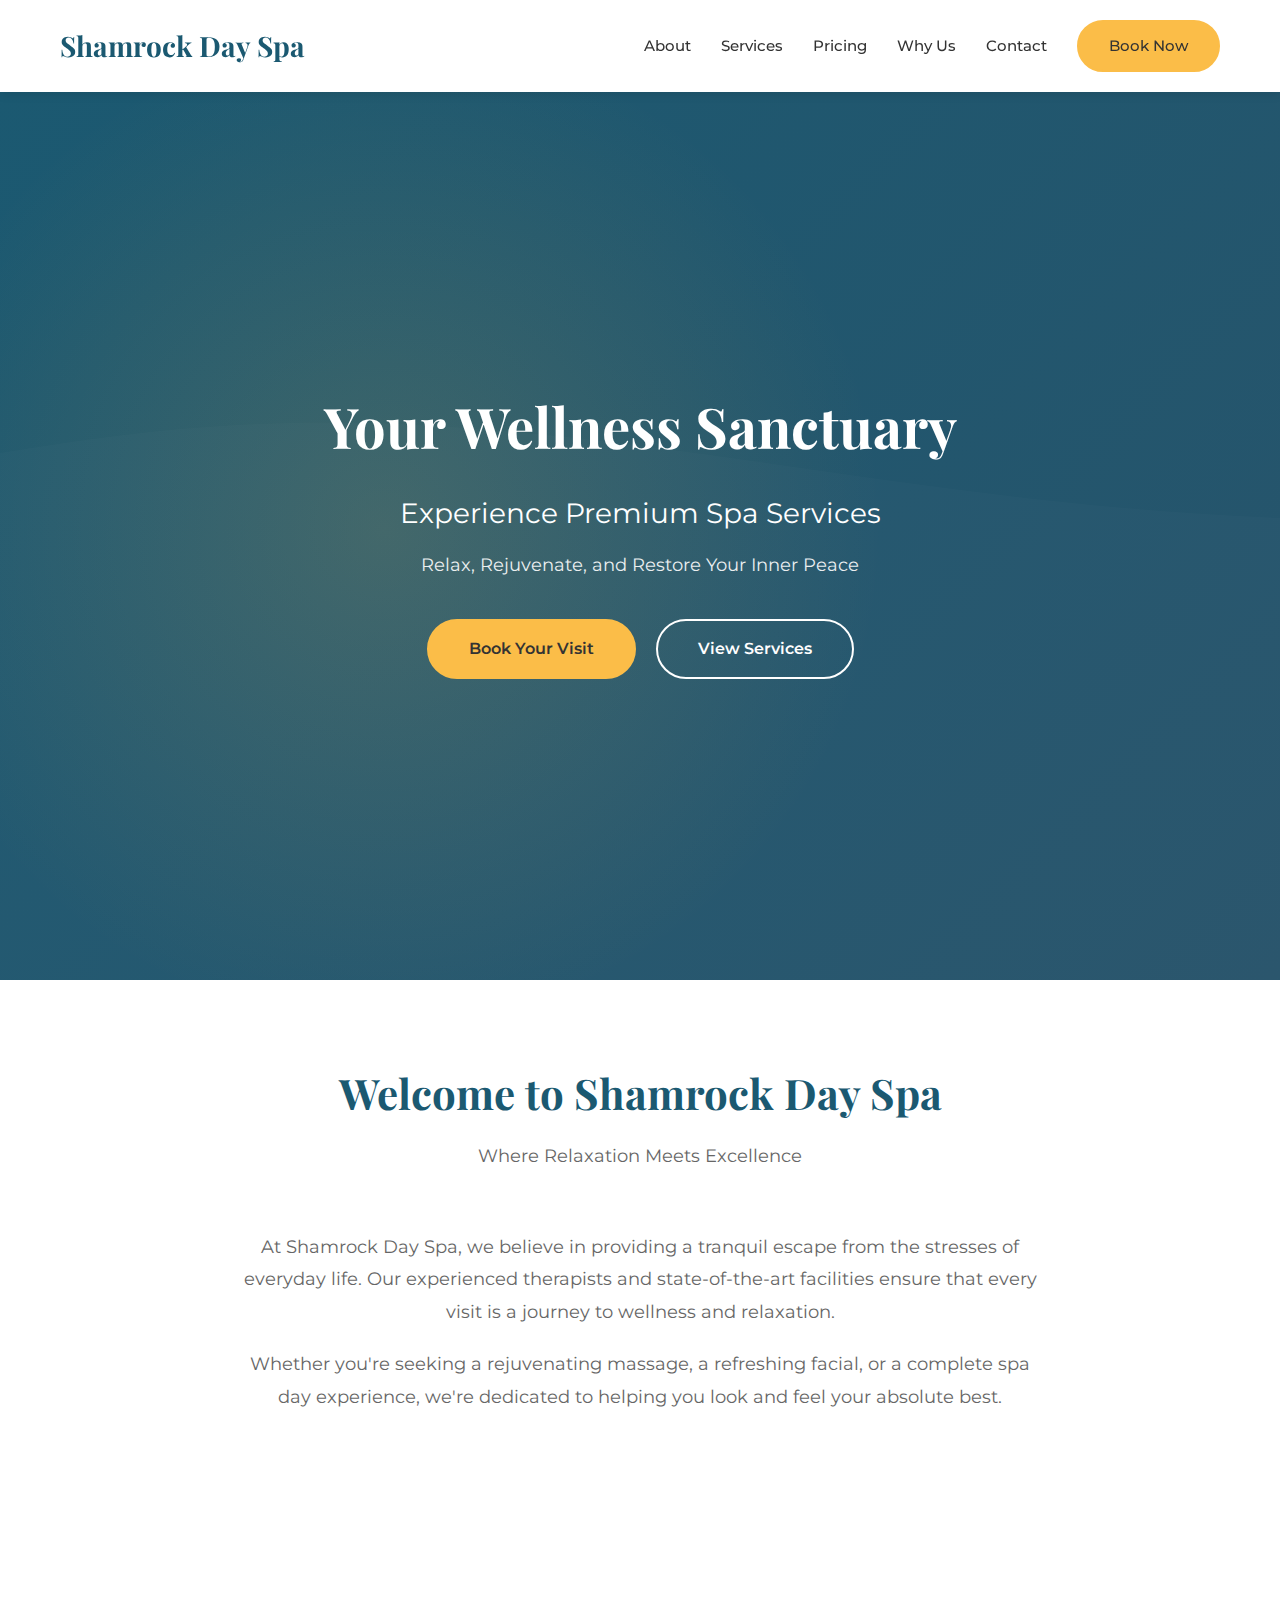
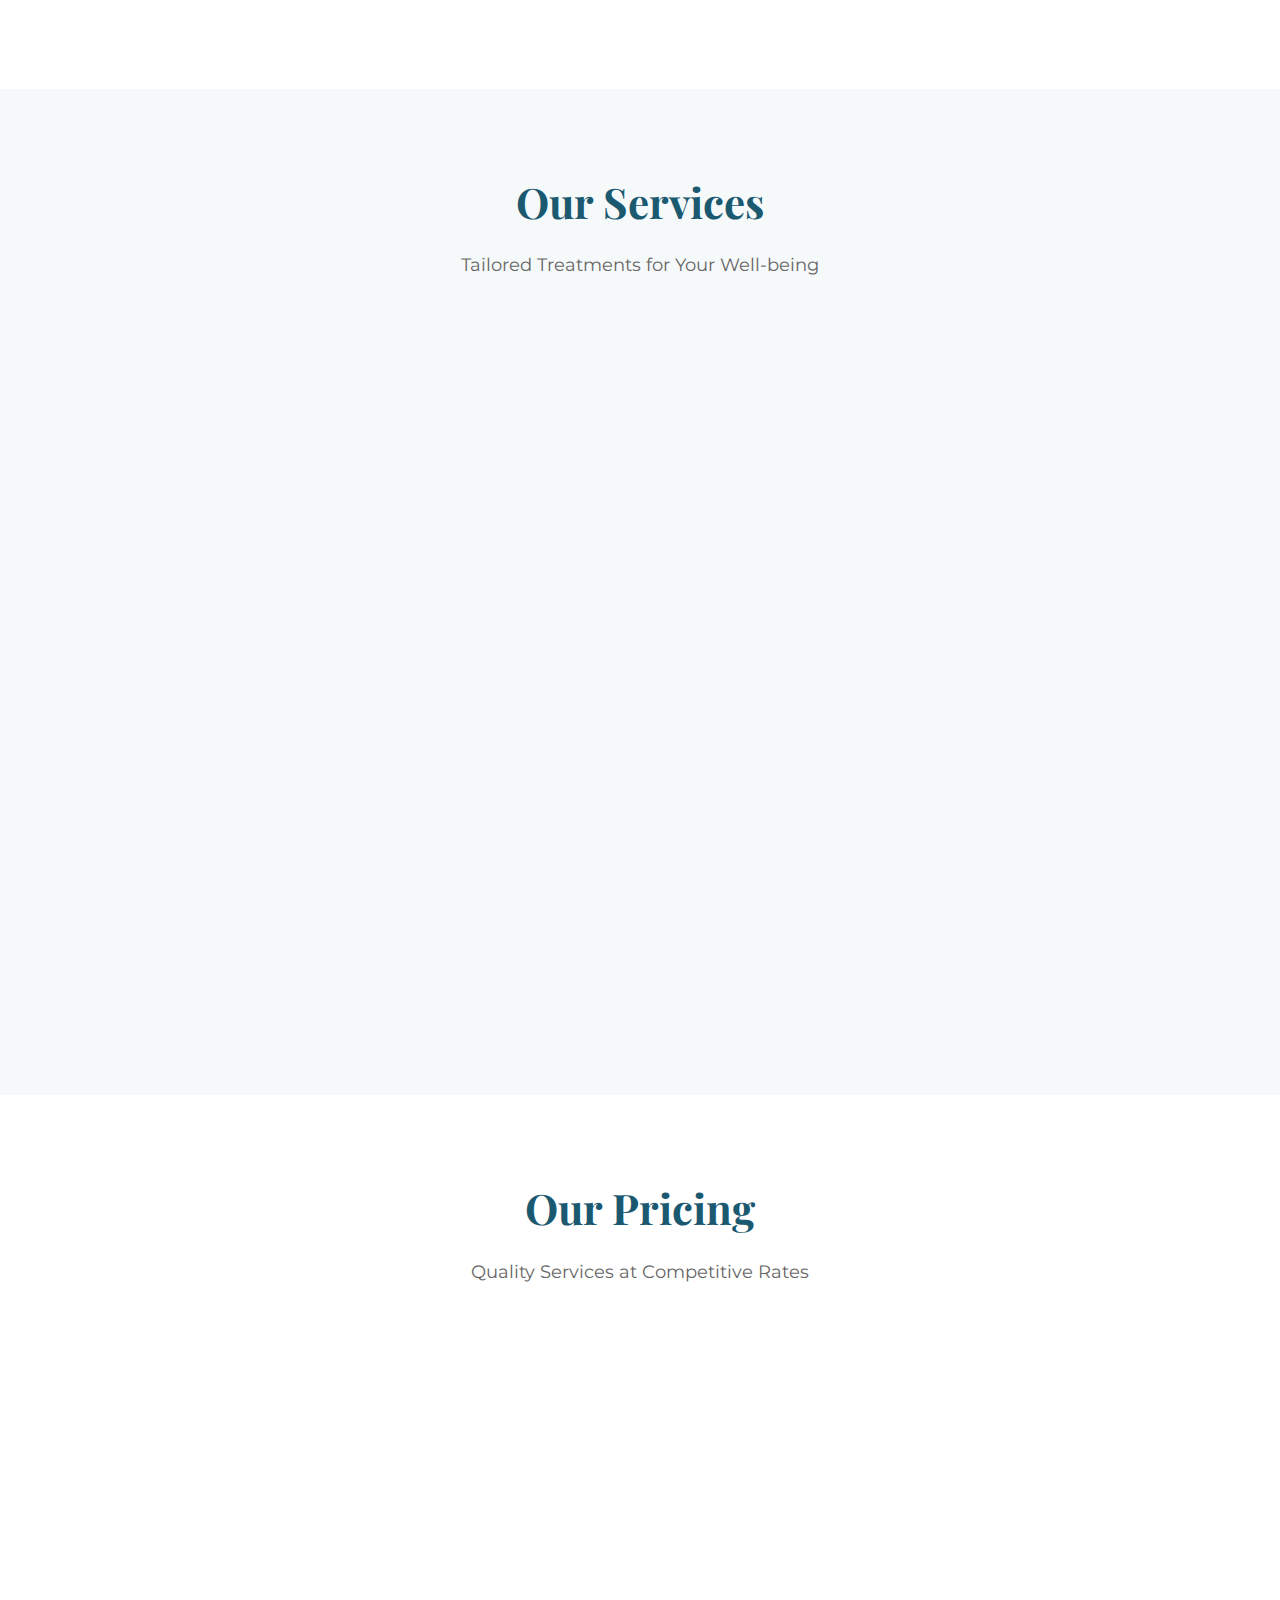
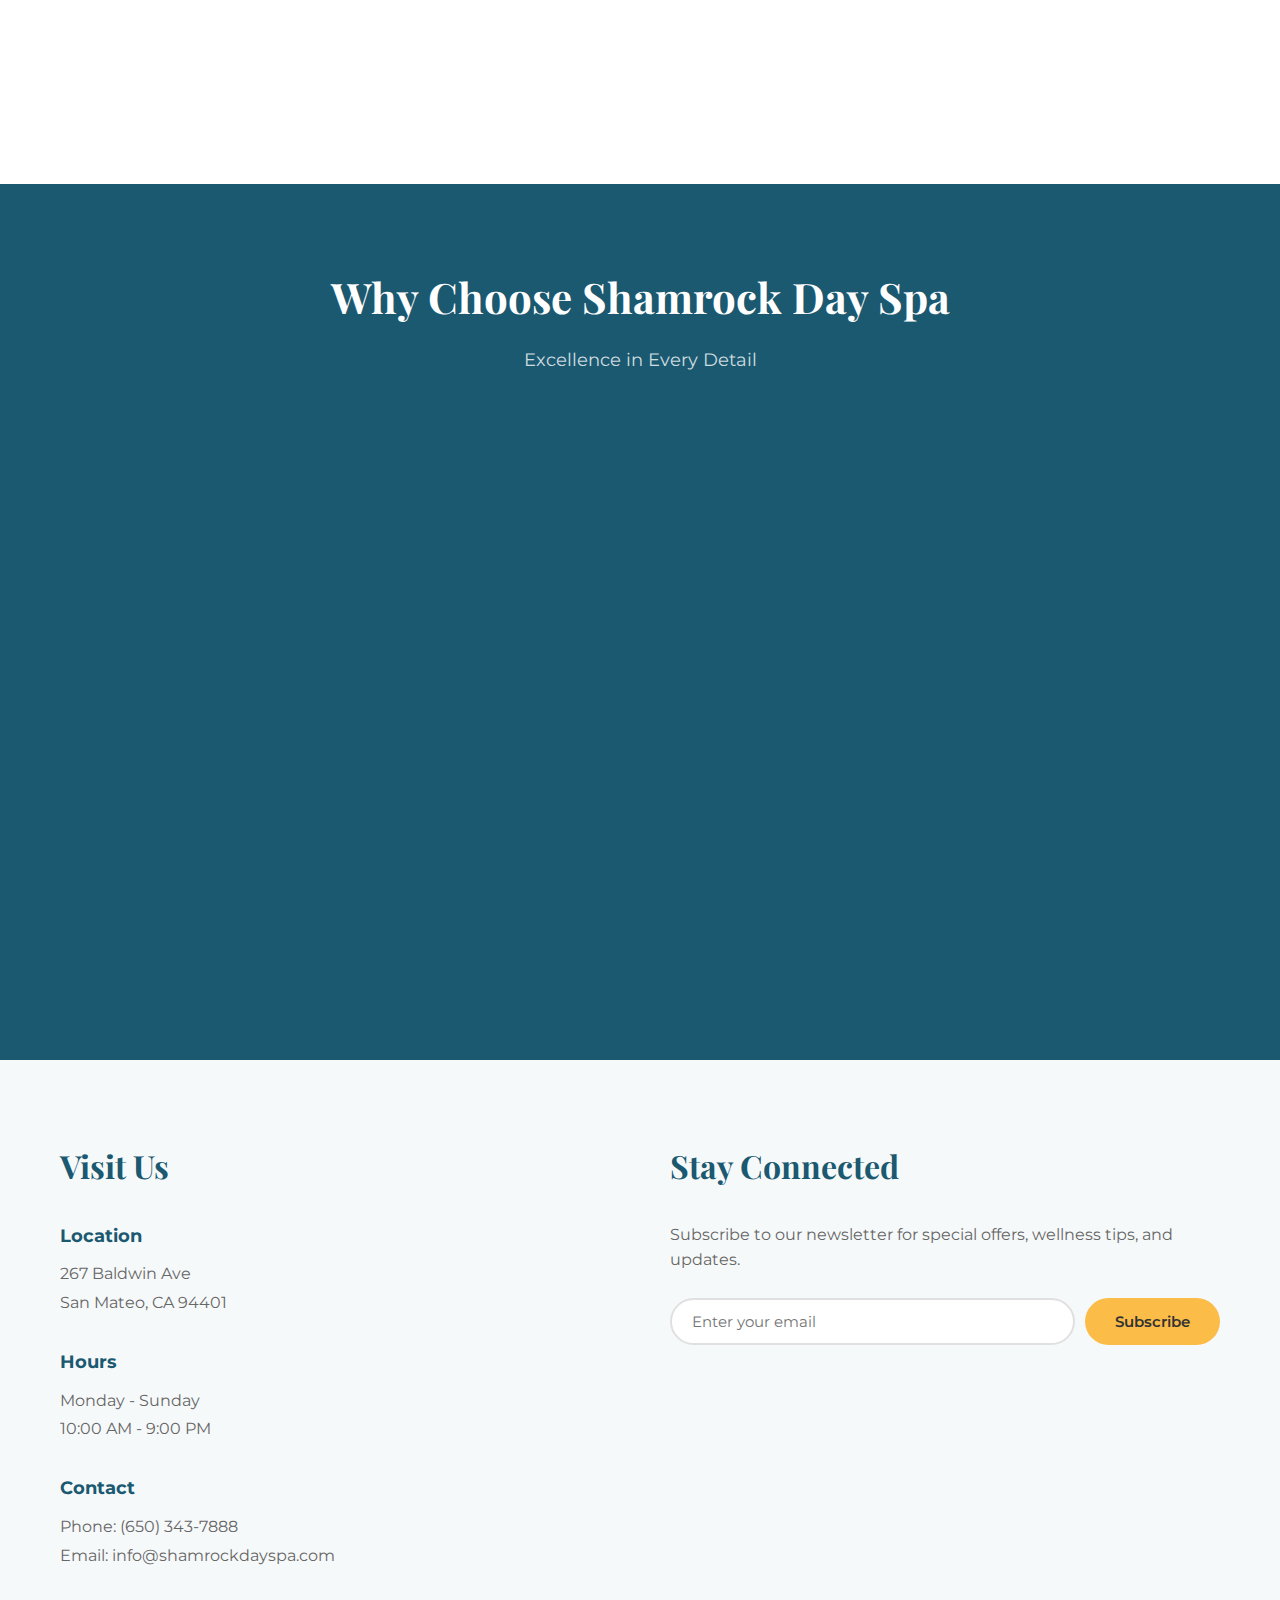
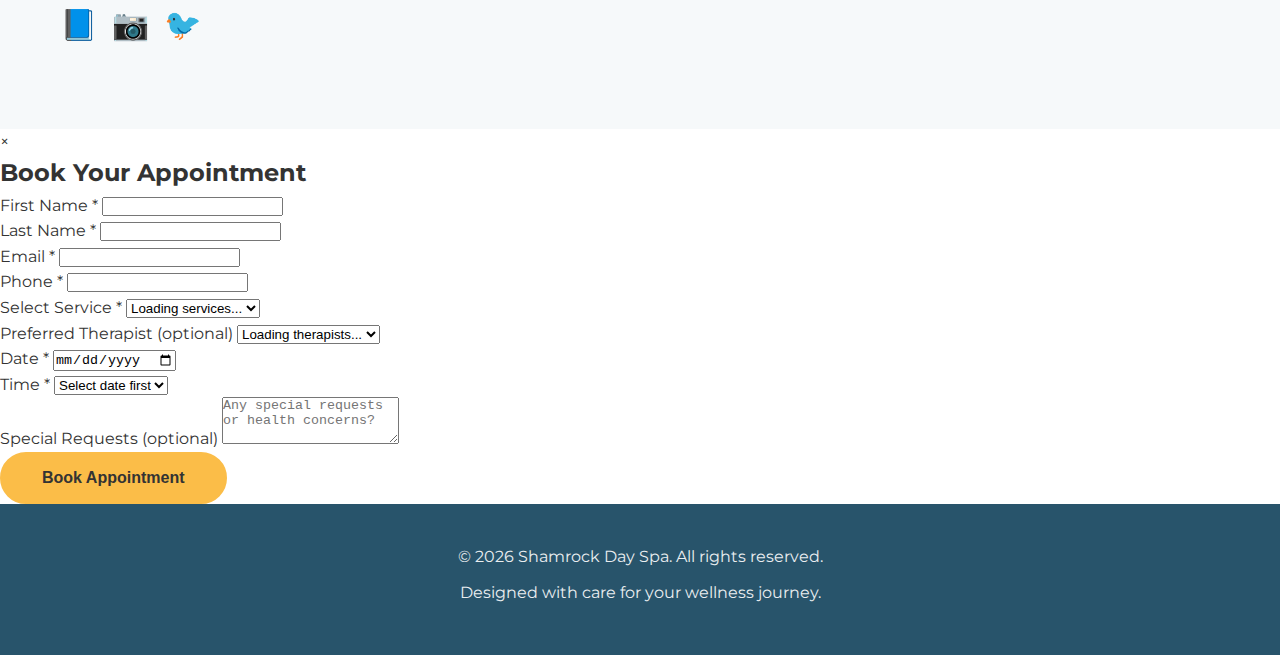
<file: index.html>
<!DOCTYPE html>
<html lang="en">
<head>
    <meta charset="UTF-8">
    <meta name="viewport" content="width=device-width, initial-scale=1.0">
    <meta name="description" content="Shamrock Day Spa - Premium spa and wellness services for relaxation and rejuvenation">
    <title>Shamrock Day Spa - Your Wellness Sanctuary</title>
    <link rel="stylesheet" href="css/styles.css">
    <link rel="preconnect" href="https://fonts.googleapis.com">
    <link rel="preconnect" href="https://fonts.gstatic.com" crossorigin>
    <link href="https://fonts.googleapis.com/css2?family=Montserrat:wght@300;400;500;600;700&family=Playfair+Display:wght@400;600;700&display=swap" rel="stylesheet">
</head>
<body>
    <!-- Header Navigation -->
    <header class="header" id="header">
        <nav class="navbar">
            <div class="container">
                <div class="nav-wrapper">
                    <div class="logo">
                        <h1>Shamrock Day Spa</h1>
                    </div>
                    <button class="mobile-menu-toggle" aria-label="Toggle menu">
                        <span></span>
                        <span></span>
                        <span></span>
                    </button>
                    <ul class="nav-menu">
                        <li><a href="#about">About</a></li>
                        <li><a href="#services">Services</a></li>
                        <li><a href="#pricing">Pricing</a></li>
                        <li><a href="#why-us">Why Us</a></li>
                        <li><a href="#contact">Contact</a></li>
                        <li><a href="#book" class="btn-primary">Book Now</a></li>
                    </ul>
                </div>
            </div>
        </nav>
    </header>

    <!-- Hero Section -->
    <section class="hero">
        <div class="hero-overlay"></div>
        <div class="container">
            <div class="hero-content">
                <h2 class="hero-tagline">Your Wellness Sanctuary</h2>
                <h3 class="hero-subtitle">Experience Premium Spa Services</h3>
                <p class="hero-description">Relax, Rejuvenate, and Restore Your Inner Peace</p>
                <div class="hero-cta">
                    <a href="#book" class="btn-large btn-primary">Book Your Visit</a>
                    <a href="#services" class="btn-large btn-secondary">View Services</a>
                </div>
            </div>
        </div>
    </section>

    <!-- About Section -->
    <section class="about" id="about">
        <div class="container">
            <div class="section-header">
                <h2 class="section-title">Welcome to Shamrock Day Spa</h2>
                <p class="section-subtitle">Where Relaxation Meets Excellence</p>
            </div>
            <div class="about-content">
                <div class="about-text">
                    <p>At Shamrock Day Spa, we believe in providing a tranquil escape from the stresses of everyday life. Our experienced therapists and state-of-the-art facilities ensure that every visit is a journey to wellness and relaxation.</p>
                    <p>Whether you're seeking a rejuvenating massage, a refreshing facial, or a complete spa day experience, we're dedicated to helping you look and feel your absolute best.</p>
                </div>
                <div class="about-stats">
                    <div class="stat-item">
                        <h3>10+</h3>
                        <p>Years of Service</p>
                    </div>
                    <div class="stat-item">
                        <h3>5000+</h3>
                        <p>Happy Clients</p>
                    </div>
                    <div class="stat-item">
                        <h3>15+</h3>
                        <p>Services Offered</p>
                    </div>
                </div>
            </div>
        </div>
    </section>

    <!-- Services Section -->
    <section class="services" id="services">
        <div class="container">
            <div class="section-header">
                <h2 class="section-title">Our Services</h2>
                <p class="section-subtitle">Tailored Treatments for Your Well-being</p>
            </div>
            <div class="services-grid">
                <div class="service-card">
                    <div class="service-icon">💆</div>
                    <h3>Massage Therapy</h3>
                    <p>Experience ultimate relaxation with our therapeutic massage services including Swedish, deep tissue, and hot stone massages.</p>
                </div>
                <div class="service-card">
                    <div class="service-icon">✨</div>
                    <h3>Facial Treatments</h3>
                    <p>Revitalize your skin with our customized facial treatments designed to address your unique skincare needs.</p>
                </div>
                <div class="service-card">
                    <div class="service-icon">🦶</div>
                    <h3>Foot Spa</h3>
                    <p>Treat your feet to our rejuvenating foot spa services including reflexology and pedicures.</p>
                </div>
                <div class="service-card">
                    <div class="service-icon">💅</div>
                    <h3>Nail Services</h3>
                    <p>Professional manicures and pedicures with premium products and attention to detail.</p>
                </div>
                <div class="service-card">
                    <div class="service-icon">🧖</div>
                    <h3>Body Treatments</h3>
                    <p>Indulge in our luxurious body wraps, scrubs, and detoxifying treatments.</p>
                </div>
                <div class="service-card">
                    <div class="service-icon">🎁</div>
                    <h3>Spa Packages</h3>
                    <p>Complete spa day packages combining multiple services for the ultimate wellness experience.</p>
                </div>
            </div>
        </div>
    </section>

    <!-- Pricing Section -->
    <section class="pricing" id="pricing">
        <div class="container">
            <div class="section-header">
                <h2 class="section-title">Our Pricing</h2>
                <p class="section-subtitle">Quality Services at Competitive Rates</p>
            </div>
            <div class="pricing-grid">
                <div class="pricing-card">
                    <h3>Massage Services</h3>
                    <div class="price-list">
                        <div class="price-item">
                            <span>Swedish Massage (60 min)</span>
                            <span class="price">$75</span>
                        </div>
                        <div class="price-item">
                            <span>Deep Tissue (60 min)</span>
                            <span class="price">$85</span>
                        </div>
                        <div class="price-item">
                            <span>Hot Stone (90 min)</span>
                            <span class="price">$120</span>
                        </div>
                    </div>
                </div>
                <div class="pricing-card featured">
                    <div class="badge">Popular</div>
                    <h3>Spa Packages</h3>
                    <div class="price-list">
                        <div class="price-item">
                            <span>Relaxation Package</span>
                            <span class="price">$150</span>
                        </div>
                        <div class="price-item">
                            <span>Deluxe Day Spa</span>
                            <span class="price">$250</span>
                        </div>
                        <div class="price-item">
                            <span>Ultimate Retreat</span>
                            <span class="price">$350</span>
                        </div>
                    </div>
                </div>
                <div class="pricing-card">
                    <h3>Facial & Body</h3>
                    <div class="price-list">
                        <div class="price-item">
                            <span>Classic Facial</span>
                            <span class="price">$65</span>
                        </div>
                        <div class="price-item">
                            <span>Anti-Aging Treatment</span>
                            <span class="price">$95</span>
                        </div>
                        <div class="price-item">
                            <span>Body Scrub</span>
                            <span class="price">$80</span>
                        </div>
                    </div>
                </div>
            </div>
        </div>
    </section>

    <!-- Why Choose Us Section -->
    <section class="why-us" id="why-us">
        <div class="container">
            <div class="section-header">
                <h2 class="section-title">Why Choose Shamrock Day Spa</h2>
                <p class="section-subtitle">Excellence in Every Detail</p>
            </div>
            <div class="features-grid">
                <div class="feature-item">
                    <div class="feature-icon">👨‍⚕️</div>
                    <h3>Expert Therapists</h3>
                    <p>Our licensed professionals have years of experience and ongoing training in the latest spa techniques.</p>
                </div>
                <div class="feature-item">
                    <div class="feature-icon">🌿</div>
                    <h3>Natural Products</h3>
                    <p>We use only premium, organic, and eco-friendly products for all our treatments.</p>
                </div>
                <div class="feature-item">
                    <div class="feature-icon">✅</div>
                    <h3>Clean & Safe</h3>
                    <p>Maintain the highest standards of cleanliness and sanitation for your safety and comfort.</p>
                </div>
                <div class="feature-item">
                    <div class="feature-icon">💰</div>
                    <h3>Fair Pricing</h3>
                    <p>Competitive rates with no hidden fees or membership requirements.</p>
                </div>
                <div class="feature-item">
                    <div class="feature-icon">🕐</div>
                    <h3>Flexible Hours</h3>
                    <p>Convenient scheduling options to fit your busy lifestyle, including evenings and weekends.</p>
                </div>
            </div>
        </div>
    </section>

    <!-- Contact & Newsletter Section -->
    <section class="contact" id="contact">
        <div class="container">
            <div class="contact-wrapper">
                <div class="contact-info">
                    <h2>Visit Us</h2>
                    <div class="info-item">
                        <h3>Location</h3>
                        <p>267 Baldwin Ave<br>San Mateo, CA 94401</p>
                    </div>
                    <div class="info-item">
                        <h3>Hours</h3>
                        <p>Monday - Sunday<br>10:00 AM - 9:00 PM</p>
                    </div>
                    <div class="info-item">
                        <h3>Contact</h3>
                        <p>Phone: (650) 343-7888<br>
                        Email: info@shamrockdayspa.com</p>
                    </div>
                    <div class="social-links">
                        <a href="#" aria-label="Facebook">📘</a>
                        <a href="#" aria-label="Instagram">📷</a>
                        <a href="#" aria-label="Twitter">🐦</a>
                    </div>
                </div>
                <div class="newsletter">
                    <h2>Stay Connected</h2>
                    <p>Subscribe to our newsletter for special offers, wellness tips, and updates.</p>
                    <form class="newsletter-form" id="newsletter-form">
                        <input type="email" placeholder="Enter your email" required>
                        <button type="submit" class="btn-primary">Subscribe</button>
                    </form>
                    <div class="newsletter-message" id="newsletter-message"></div>
                </div>
            </div>
        </div>
    </section>

    <!-- Booking Modal -->
    <div class="modal" id="booking-modal">
        <div class="modal-content">
            <span class="close-modal">&times;</span>
            <h2>Book Your Appointment</h2>
            <form id="booking-form">
                <div class="form-row">
                    <div class="form-group">
                        <label for="first_name">First Name *</label>
                        <input type="text" id="first_name" name="first_name" required>
                    </div>
                    <div class="form-group">
                        <label for="last_name">Last Name *</label>
                        <input type="text" id="last_name" name="last_name" required>
                    </div>
                </div>
                <div class="form-row">
                    <div class="form-group">
                        <label for="email">Email *</label>
                        <input type="email" id="email" name="email" required>
                    </div>
                    <div class="form-group">
                        <label for="phone">Phone *</label>
                        <input type="tel" id="phone" name="phone" required>
                    </div>
                </div>
                <div class="form-group">
                    <label for="service_id">Select Service *</label>
                    <select id="service_id" name="service_id" required>
                        <option value="">Loading services...</option>
                    </select>
                </div>
                <div class="form-group">
                    <label for="therapist_id">Preferred Therapist (optional)</label>
                    <select id="therapist_id" name="therapist_id">
                        <option value="">Loading therapists...</option>
                    </select>
                </div>
                <div class="form-row">
                    <div class="form-group">
                        <label for="date">Date *</label>
                        <input type="date" id="date" name="date" required>
                    </div>
                    <div class="form-group">
                        <label for="time">Time *</label>
                        <select id="time" name="time" required>
                            <option value="">Select date first</option>
                        </select>
                    </div>
                </div>
                <div class="form-group">
                    <label for="notes">Special Requests (optional)</label>
                    <textarea id="notes" name="notes" rows="3" placeholder="Any special requests or health concerns?"></textarea>
                </div>
                <div class="form-message" id="booking-message"></div>
                <button type="submit" class="btn-primary btn-large">Book Appointment</button>
            </form>
        </div>
    </div>

    <!-- Footer -->
    <footer class="footer">
        <div class="container">
            <div class="footer-content">
                <p>&copy; 2024 Shamrock Day Spa. All rights reserved.</p>
                <p>Designed with care for your wellness journey.</p>
            </div>
        </div>
    </footer>

    <script src="js/script.js"></script>
</body>
</html>
</file>
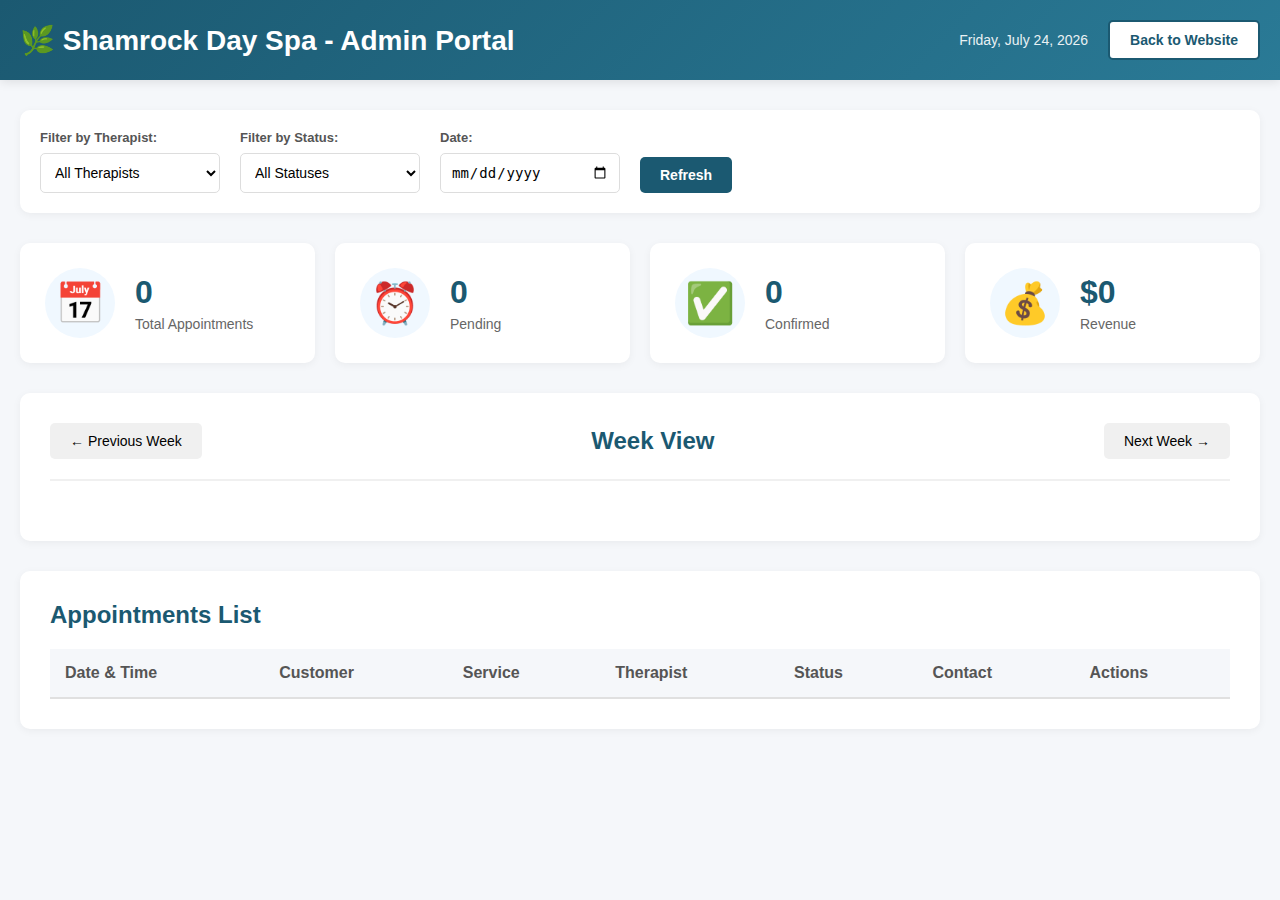
<file: admin.html>
<!DOCTYPE html>
<html lang="en">
<head>
    <meta charset="UTF-8">
    <meta name="viewport" content="width=device-width, initial-scale=1.0">
    <title>Admin Portal - Shamrock Day Spa</title>
    <link rel="stylesheet" href="css/admin.css">
</head>
<body>
    <div class="admin-container">
        <!-- Header -->
        <header class="admin-header">
            <div class="header-content">
                <h1>🌿 Shamrock Day Spa - Admin Portal</h1>
                <div class="header-actions">
                    <span id="current-date"></span>
                    <a href="/" class="btn-secondary">Back to Website</a>
                </div>
            </div>
        </header>

        <!-- Main Content -->
        <main class="admin-main">
            <!-- Filters -->
            <div class="filters-section">
                <div class="filter-group">
                    <label for="therapist-filter">Filter by Therapist:</label>
                    <select id="therapist-filter">
                        <option value="">All Therapists</option>
                    </select>
                </div>
                <div class="filter-group">
                    <label for="status-filter">Filter by Status:</label>
                    <select id="status-filter">
                        <option value="">All Statuses</option>
                        <option value="pending">Pending</option>
                        <option value="confirmed">Confirmed</option>
                        <option value="completed">Completed</option>
                        <option value="cancelled">Cancelled</option>
                    </select>
                </div>
                <div class="filter-group">
                    <label for="date-filter">Date:</label>
                    <input type="date" id="date-filter">
                </div>
                <button id="refresh-btn" class="btn-primary">Refresh</button>
            </div>

            <!-- Stats Cards -->
            <div class="stats-section">
                <div class="stat-card">
                    <div class="stat-icon">📅</div>
                    <div class="stat-content">
                        <div class="stat-value" id="total-appointments">0</div>
                        <div class="stat-label">Total Appointments</div>
                    </div>
                </div>
                <div class="stat-card">
                    <div class="stat-icon">⏰</div>
                    <div class="stat-content">
                        <div class="stat-value" id="pending-appointments">0</div>
                        <div class="stat-label">Pending</div>
                    </div>
                </div>
                <div class="stat-card">
                    <div class="stat-icon">✅</div>
                    <div class="stat-content">
                        <div class="stat-value" id="confirmed-appointments">0</div>
                        <div class="stat-label">Confirmed</div>
                    </div>
                </div>
                <div class="stat-card">
                    <div class="stat-icon">💰</div>
                    <div class="stat-content">
                        <div class="stat-value" id="revenue">$0</div>
                        <div class="stat-label">Revenue</div>
                    </div>
                </div>
            </div>

            <!-- Calendar View -->
            <div class="calendar-section">
                <div class="calendar-header">
                    <button id="prev-week" class="btn-nav">← Previous Week</button>
                    <h2 id="week-title">Week View</h2>
                    <button id="next-week" class="btn-nav">Next Week →</button>
                </div>
                <div id="calendar-grid" class="calendar-grid">
                    <!-- Calendar will be generated here -->
                </div>
            </div>

            <!-- Appointments List -->
            <div class="appointments-section">
                <h2>Appointments List</h2>
                <div class="table-container">
                    <table class="appointments-table">
                        <thead>
                            <tr>
                                <th>Date & Time</th>
                                <th>Customer</th>
                                <th>Service</th>
                                <th>Therapist</th>
                                <th>Status</th>
                                <th>Contact</th>
                                <th>Actions</th>
                            </tr>
                        </thead>
                        <tbody id="appointments-table-body">
                            <!-- Appointments will be loaded here -->
                        </tbody>
                    </table>
                </div>
            </div>
        </main>
    </div>

    <!-- Appointment Detail Modal -->
    <div class="modal" id="appointment-modal">
        <div class="modal-content">
            <span class="close-modal">&times;</span>
            <h2>Appointment Details</h2>
            <div id="appointment-details">
                <!-- Details will be loaded here -->
            </div>
            <div class="modal-actions">
                <button id="confirm-btn" class="btn-success">Confirm</button>
                <button id="complete-btn" class="btn-primary">Mark Complete</button>
                <button id="cancel-btn" class="btn-danger">Cancel</button>
            </div>
        </div>
    </div>

    <script src="js/admin.js"></script>
</body>
</html>
</file>
<file: css/admin.css>
/* Admin Portal Styles */

* {
    margin: 0;
    padding: 0;
    box-sizing: border-box;
}

body {
    font-family: 'Segoe UI', Tahoma, Geneva, Verdana, sans-serif;
    background: #f5f7fa;
    color: #333;
}

.admin-container {
    min-height: 100vh;
}

/* Header */
.admin-header {
    background: linear-gradient(135deg, #1B5971 0%, #2a7a96 100%);
    color: white;
    padding: 20px 0;
    box-shadow: 0 2px 10px rgba(0, 0, 0, 0.1);
}

.header-content {
    max-width: 1400px;
    margin: 0 auto;
    padding: 0 20px;
    display: flex;
    justify-content: space-between;
    align-items: center;
}

.header-content h1 {
    font-size: 28px;
}

.header-actions {
    display: flex;
    gap: 20px;
    align-items: center;
}

#current-date {
    font-size: 14px;
    opacity: 0.9;
}

/* Main Content */
.admin-main {
    max-width: 1400px;
    margin: 30px auto;
    padding: 0 20px;
}

/* Filters Section */
.filters-section {
    background: white;
    padding: 20px;
    border-radius: 10px;
    box-shadow: 0 2px 8px rgba(0, 0, 0, 0.05);
    display: flex;
    gap: 20px;
    align-items: flex-end;
    margin-bottom: 30px;
    flex-wrap: wrap;
}

.filter-group {
    display: flex;
    flex-direction: column;
    gap: 8px;
    min-width: 180px;
}

.filter-group label {
    font-size: 13px;
    font-weight: 600;
    color: #555;
}

.filter-group select,
.filter-group input {
    padding: 10px;
    border: 1px solid #ddd;
    border-radius: 5px;
    font-size: 14px;
    background: white;
}

/* Stats Section */
.stats-section {
    display: grid;
    grid-template-columns: repeat(auto-fit, minmax(250px, 1fr));
    gap: 20px;
    margin-bottom: 30px;
}

.stat-card {
    background: white;
    padding: 25px;
    border-radius: 10px;
    box-shadow: 0 2px 8px rgba(0, 0, 0, 0.05);
    display: flex;
    align-items: center;
    gap: 20px;
    transition: transform 0.2s;
}

.stat-card:hover {
    transform: translateY(-3px);
    box-shadow: 0 4px 12px rgba(0, 0, 0, 0.1);
}

.stat-icon {
    font-size: 40px;
    width: 70px;
    height: 70px;
    display: flex;
    align-items: center;
    justify-content: center;
    background: #f0f8ff;
    border-radius: 50%;
}

.stat-content {
    flex: 1;
}

.stat-value {
    font-size: 32px;
    font-weight: bold;
    color: #1B5971;
}

.stat-label {
    font-size: 14px;
    color: #666;
    margin-top: 5px;
}

/* Calendar Section */
.calendar-section {
    background: white;
    padding: 30px;
    border-radius: 10px;
    box-shadow: 0 2px 8px rgba(0, 0, 0, 0.05);
    margin-bottom: 30px;
}

.calendar-header {
    display: flex;
    justify-content: space-between;
    align-items: center;
    margin-bottom: 30px;
    padding-bottom: 20px;
    border-bottom: 2px solid #f0f0f0;
}

.calendar-header h2 {
    color: #1B5971;
}

.btn-nav {
    padding: 10px 20px;
    background: #f0f0f0;
    border: none;
    border-radius: 5px;
    cursor: pointer;
    font-size: 14px;
    transition: background 0.2s;
}

.btn-nav:hover {
    background: #e0e0e0;
}

.calendar-grid {
    display: grid;
    grid-template-columns: repeat(7, 1fr);
    gap: 15px;
}

.calendar-day {
    background: #f9f9f9;
    border-radius: 8px;
    padding: 15px;
    min-height: 150px;
    border: 2px solid #e0e0e0;
}

.calendar-day.today {
    border-color: #FBBD48;
    background: #fffef8;
}

.day-header {
    font-weight: bold;
    margin-bottom: 10px;
    padding-bottom: 10px;
    border-bottom: 1px solid #ddd;
}

.day-date {
    font-size: 13px;
    color: #666;
}

.appointment-slot {
    background: #e6f2f7;
    border-left: 3px solid #1B5971;
    padding: 8px;
    margin-top: 8px;
    border-radius: 4px;
    font-size: 12px;
    cursor: pointer;
    transition: all 0.2s;
}

.appointment-slot:hover {
    background: #d0e7f0;
    transform: scale(1.02);
}

.appointment-slot.pending {
    border-left-color: #FFA500;
    background: #fff3e0;
}

.appointment-slot.confirmed {
    border-left-color: #4CAF50;
    background: #e8f5e9;
}

.appointment-slot.completed {
    border-left-color: #2196F3;
    background: #e3f2fd;
}

.appointment-slot.cancelled {
    border-left-color: #f44336;
    background: #ffebee;
    opacity: 0.7;
}

.slot-time {
    font-weight: bold;
    margin-bottom: 4px;
}

.slot-customer {
    font-size: 11px;
    color: #555;
}

.slot-therapist {
    font-size: 10px;
    color: #777;
    margin-top: 2px;
}

/* Appointments List */
.appointments-section {
    background: white;
    padding: 30px;
    border-radius: 10px;
    box-shadow: 0 2px 8px rgba(0, 0, 0, 0.05);
}

.appointments-section h2 {
    color: #1B5971;
    margin-bottom: 20px;
}

.table-container {
    overflow-x: auto;
}

.appointments-table {
    width: 100%;
    border-collapse: collapse;
}

.appointments-table thead {
    background: #f5f7fa;
}

.appointments-table th {
    padding: 15px;
    text-align: left;
    font-weight: 600;
    color: #555;
    border-bottom: 2px solid #e0e0e0;
}

.appointments-table td {
    padding: 15px;
    border-bottom: 1px solid #f0f0f0;
}

.appointments-table tbody tr:hover {
    background: #f9f9f9;
}

.status-badge {
    display: inline-block;
    padding: 5px 12px;
    border-radius: 20px;
    font-size: 12px;
    font-weight: 600;
}

.status-badge.pending {
    background: #fff3e0;
    color: #ff9800;
}

.status-badge.confirmed {
    background: #e8f5e9;
    color: #4caf50;
}

.status-badge.completed {
    background: #e3f2fd;
    color: #2196f3;
}

.status-badge.cancelled {
    background: #ffebee;
    color: #f44336;
}

/* Buttons */
.btn-primary, .btn-secondary, .btn-success, .btn-danger {
    padding: 10px 20px;
    border: none;
    border-radius: 5px;
    cursor: pointer;
    font-size: 14px;
    font-weight: 600;
    transition: all 0.2s;
    text-decoration: none;
    display: inline-block;
}

.btn-primary {
    background: #1B5971;
    color: white;
}

.btn-primary:hover {
    background: #154559;
}

.btn-secondary {
    background: white;
    color: #1B5971;
    border: 2px solid #1B5971;
}

.btn-secondary:hover {
    background: #f0f8ff;
}

.btn-success {
    background: #4CAF50;
    color: white;
}

.btn-success:hover {
    background: #45a049;
}

.btn-danger {
    background: #f44336;
    color: white;
}

.btn-danger:hover {
    background: #da190b;
}

.btn-sm {
    padding: 6px 12px;
    font-size: 12px;
}

/* Modal */
.modal {
    display: none;
    position: fixed;
    top: 0;
    left: 0;
    width: 100%;
    height: 100%;
    background: rgba(0, 0, 0, 0.5);
    z-index: 1000;
}

.modal.active {
    display: flex;
    align-items: center;
    justify-content: center;
}

.modal-content {
    background: white;
    padding: 30px;
    border-radius: 10px;
    max-width: 600px;
    width: 90%;
    max-height: 90vh;
    overflow-y: auto;
    position: relative;
}

.close-modal {
    position: absolute;
    top: 15px;
    right: 20px;
    font-size: 28px;
    cursor: pointer;
    color: #999;
}

.close-modal:hover {
    color: #333;
}

.modal-actions {
    display: flex;
    gap: 10px;
    margin-top: 20px;
    padding-top: 20px;
    border-top: 1px solid #e0e0e0;
}

#appointment-details {
    margin: 20px 0;
}

#appointment-details p {
    margin: 10px 0;
    padding: 10px;
    background: #f9f9f9;
    border-radius: 5px;
}

#appointment-details strong {
    color: #1B5971;
}

/* Responsive Design */
@media (max-width: 1024px) {
    .calendar-grid {
        grid-template-columns: repeat(4, 1fr);
    }
}

@media (max-width: 768px) {
    .header-content {
        flex-direction: column;
        gap: 15px;
    }

    .filters-section {
        flex-direction: column;
        align-items: stretch;
    }

    .filter-group {
        width: 100%;
    }

    .calendar-grid {
        grid-template-columns: repeat(2, 1fr);
    }

    .calendar-header {
        flex-direction: column;
        gap: 15px;
    }

    .appointments-table {
        font-size: 12px;
    }

    .appointments-table th,
    .appointments-table td {
        padding: 10px 5px;
    }
}

@media (max-width: 425px) {
    .calendar-grid {
        grid-template-columns: 1fr;
    }
}
</file>
<file: css/styles.css>
/* ========================================
   CSS Variables & Reset
   ======================================== */

:root {
    /* Colors inspired by Cloud9 Spa */
    --primary-teal: #1B5971;
    --primary-teal-dark: #28546B;
    --accent-gold: #FBBD48;
    --accent-gold-dark: #FFBF34;
    --light-bg: #F6F9FA;
    --white: #FFFFFF;
    --text-dark: #333333;
    --text-light: #666666;
    --border-color: #E0E0E0;

    /* Typography */
    --font-primary: 'Montserrat', sans-serif;
    --font-display: 'Playfair Display', serif;

    /* Spacing */
    --section-padding: 80px 0;
    --container-max: 1200px;

    /* Transitions */
    --transition: all 0.3s ease;
}

* {
    margin: 0;
    padding: 0;
    box-sizing: border-box;
}

html {
    scroll-behavior: smooth;
}

body {
    font-family: var(--font-primary);
    color: var(--text-dark);
    line-height: 1.6;
    overflow-x: hidden;
}

.container {
    max-width: var(--container-max);
    margin: 0 auto;
    padding: 0 20px;
}

img {
    max-width: 100%;
    height: auto;
    display: block;
}

a {
    text-decoration: none;
    color: inherit;
    transition: var(--transition);
}

ul {
    list-style: none;
}

/* ========================================
   Header & Navigation
   ======================================== */

.header {
    position: fixed;
    top: 0;
    left: 0;
    width: 100%;
    background: var(--white);
    box-shadow: 0 2px 10px rgba(0, 0, 0, 0.1);
    z-index: 1000;
    transition: var(--transition);
}

.navbar {
    padding: 20px 0;
}

.nav-wrapper {
    display: flex;
    justify-content: space-between;
    align-items: center;
}

.logo h1 {
    font-family: var(--font-display);
    color: var(--primary-teal);
    font-size: 28px;
    font-weight: 700;
}

.nav-menu {
    display: flex;
    gap: 30px;
    align-items: center;
}

.nav-menu a {
    font-weight: 500;
    font-size: 15px;
    color: var(--text-dark);
    transition: var(--transition);
}

.nav-menu a:hover {
    color: var(--primary-teal);
}

.mobile-menu-toggle {
    display: none;
    flex-direction: column;
    gap: 5px;
    background: none;
    border: none;
    cursor: pointer;
    padding: 5px;
}

.mobile-menu-toggle span {
    width: 25px;
    height: 3px;
    background: var(--primary-teal);
    transition: var(--transition);
}

/* ========================================
   Buttons
   ======================================== */

.btn-primary,
.btn-secondary,
.btn-large {
    display: inline-block;
    padding: 12px 30px;
    border-radius: 50px;
    font-weight: 600;
    font-size: 15px;
    transition: var(--transition);
    cursor: pointer;
    border: 2px solid transparent;
}

.btn-primary {
    background: var(--accent-gold);
    color: var(--text-dark);
    border-color: var(--accent-gold);
}

.btn-primary:hover {
    background: var(--accent-gold-dark);
    transform: translateY(-2px);
    box-shadow: 0 5px 15px rgba(251, 189, 72, 0.3);
}

.btn-secondary {
    background: transparent;
    color: var(--white);
    border-color: var(--white);
}

.btn-secondary:hover {
    background: var(--white);
    color: var(--primary-teal);
}

.btn-large {
    padding: 15px 40px;
    font-size: 16px;
}

/* ========================================
   Hero Section
   ======================================== */

.hero {
    position: relative;
    height: 100vh;
    min-height: 600px;
    display: flex;
    align-items: center;
    justify-content: center;
    text-align: center;
    background: linear-gradient(135deg, var(--primary-teal) 0%, var(--primary-teal-dark) 100%);
    color: var(--white);
    margin-top: 80px;
    overflow: hidden;
}

.hero::before {
    content: '';
    position: absolute;
    top: 0;
    left: 0;
    right: 0;
    bottom: 0;
    background: url('data:image/svg+xml,<svg xmlns="http://www.w3.org/2000/svg" viewBox="0 0 1440 320"><path fill="rgba(255,255,255,0.05)" d="M0,96L48,112C96,128,192,160,288,160C384,160,480,128,576,122.7C672,117,768,139,864,149.3C960,160,1056,160,1152,138.7C1248,117,1344,75,1392,53.3L1440,32L1440,320L1392,320C1344,320,1248,320,1152,320C1056,320,960,320,864,320C768,320,672,320,576,320C480,320,384,320,288,320C192,320,96,320,48,320L0,320Z"></path></svg>') no-repeat bottom;
    background-size: cover;
    opacity: 0.3;
}

.hero-overlay {
    position: absolute;
    top: 0;
    left: 0;
    right: 0;
    bottom: 0;
    background: radial-gradient(circle at 30% 50%, rgba(251, 189, 72, 0.15), transparent 50%);
}

.hero-content {
    position: relative;
    z-index: 1;
    max-width: 800px;
}

.hero-tagline {
    font-family: var(--font-display);
    font-size: 56px;
    font-weight: 700;
    margin-bottom: 20px;
    animation: fadeInUp 1s ease;
}

.hero-subtitle {
    font-size: 28px;
    font-weight: 400;
    margin-bottom: 15px;
    animation: fadeInUp 1s ease 0.2s backwards;
}

.hero-description {
    font-size: 18px;
    margin-bottom: 40px;
    opacity: 0.9;
    animation: fadeInUp 1s ease 0.4s backwards;
}

.hero-cta {
    display: flex;
    gap: 20px;
    justify-content: center;
    flex-wrap: wrap;
    animation: fadeInUp 1s ease 0.6s backwards;
}

/* ========================================
   Section Common Styles
   ======================================== */

section {
    padding: var(--section-padding);
}

.section-header {
    text-align: center;
    margin-bottom: 60px;
}

.section-title {
    font-family: var(--font-display);
    font-size: 42px;
    color: var(--primary-teal);
    margin-bottom: 15px;
}

.section-subtitle {
    font-size: 18px;
    color: var(--text-light);
}

/* ========================================
   About Section
   ======================================== */

.about {
    background: var(--white);
}

.about-content {
    display: grid;
    gap: 60px;
}

.about-text {
    text-align: center;
    max-width: 800px;
    margin: 0 auto;
}

.about-text p {
    font-size: 18px;
    line-height: 1.8;
    margin-bottom: 20px;
    color: var(--text-light);
}

.about-stats {
    display: grid;
    grid-template-columns: repeat(auto-fit, minmax(200px, 1fr));
    gap: 40px;
    text-align: center;
}

.stat-item h3 {
    font-size: 48px;
    color: var(--accent-gold);
    font-weight: 700;
    margin-bottom: 10px;
}

.stat-item p {
    font-size: 18px;
    color: var(--text-light);
}

/* ========================================
   Services Section
   ======================================== */

.services {
    background: var(--light-bg);
}

.services-grid {
    display: grid;
    grid-template-columns: repeat(auto-fit, minmax(300px, 1fr));
    gap: 30px;
}

.service-card {
    background: var(--white);
    padding: 40px 30px;
    border-radius: 10px;
    text-align: center;
    transition: var(--transition);
    box-shadow: 0 5px 15px rgba(0, 0, 0, 0.05);
}

.service-card:hover {
    transform: translateY(-10px);
    box-shadow: 0 15px 30px rgba(0, 0, 0, 0.1);
}

.service-icon {
    font-size: 50px;
    margin-bottom: 20px;
}

.service-card h3 {
    font-size: 24px;
    color: var(--primary-teal);
    margin-bottom: 15px;
}

.service-card p {
    color: var(--text-light);
    line-height: 1.6;
}

/* ========================================
   Pricing Section
   ======================================== */

.pricing {
    background: var(--white);
}

.pricing-grid {
    display: grid;
    grid-template-columns: repeat(auto-fit, minmax(300px, 1fr));
    gap: 30px;
}

.pricing-card {
    background: var(--light-bg);
    padding: 40px 30px;
    border-radius: 10px;
    border: 2px solid transparent;
    transition: var(--transition);
    position: relative;
}

.pricing-card.featured {
    border-color: var(--accent-gold);
    transform: scale(1.05);
    background: var(--white);
    box-shadow: 0 10px 30px rgba(251, 189, 72, 0.2);
}

.pricing-card .badge {
    position: absolute;
    top: -15px;
    right: 30px;
    background: var(--accent-gold);
    color: var(--text-dark);
    padding: 5px 20px;
    border-radius: 20px;
    font-weight: 600;
    font-size: 14px;
}

.pricing-card h3 {
    font-size: 26px;
    color: var(--primary-teal);
    margin-bottom: 30px;
    text-align: center;
}

.price-list {
    display: flex;
    flex-direction: column;
    gap: 20px;
}

.price-item {
    display: flex;
    justify-content: space-between;
    align-items: center;
    padding-bottom: 15px;
    border-bottom: 1px solid var(--border-color);
}

.price-item:last-child {
    border-bottom: none;
}

.price {
    font-size: 24px;
    font-weight: 700;
    color: var(--accent-gold-dark);
}

/* ========================================
   Why Us Section
   ======================================== */

.why-us {
    background: var(--primary-teal);
    color: var(--white);
}

.why-us .section-title {
    color: var(--white);
}

.why-us .section-subtitle {
    color: rgba(255, 255, 255, 0.8);
}

.features-grid {
    display: grid;
    grid-template-columns: repeat(auto-fit, minmax(250px, 1fr));
    gap: 40px;
}

.feature-item {
    text-align: center;
}

.feature-icon {
    font-size: 50px;
    margin-bottom: 20px;
}

.feature-item h3 {
    font-size: 22px;
    margin-bottom: 15px;
    color: var(--accent-gold);
}

.feature-item p {
    color: rgba(255, 255, 255, 0.9);
    line-height: 1.6;
}

/* ========================================
   Contact Section
   ======================================== */

.contact {
    background: var(--light-bg);
}

.contact-wrapper {
    display: grid;
    grid-template-columns: repeat(auto-fit, minmax(300px, 1fr));
    gap: 60px;
}

.contact-info h2,
.newsletter h2 {
    font-family: var(--font-display);
    font-size: 32px;
    color: var(--primary-teal);
    margin-bottom: 30px;
}

.info-item {
    margin-bottom: 30px;
}

.info-item h3 {
    font-size: 18px;
    color: var(--primary-teal);
    margin-bottom: 10px;
}

.info-item p {
    color: var(--text-light);
    line-height: 1.8;
}

.social-links {
    display: flex;
    gap: 15px;
    margin-top: 30px;
}

.social-links a {
    font-size: 30px;
    transition: var(--transition);
}

.social-links a:hover {
    transform: scale(1.2);
}

.newsletter p {
    color: var(--text-light);
    margin-bottom: 25px;
}

.newsletter-form {
    display: flex;
    gap: 10px;
    flex-wrap: wrap;
}

.newsletter-form input {
    flex: 1;
    min-width: 250px;
    padding: 12px 20px;
    border: 2px solid var(--border-color);
    border-radius: 50px;
    font-size: 15px;
    font-family: var(--font-primary);
}

.newsletter-form input:focus {
    outline: none;
    border-color: var(--primary-teal);
}

.newsletter-form button {
    border: none;
    font-family: var(--font-primary);
}

.newsletter-message {
    margin-top: 15px;
    padding: 10px;
    border-radius: 5px;
    text-align: center;
    display: none;
}

.newsletter-message.success {
    background: #d4edda;
    color: #155724;
    display: block;
}

.newsletter-message.error {
    background: #f8d7da;
    color: #721c24;
    display: block;
}

/* ========================================
   Footer
   ======================================== */

.footer {
    background: var(--primary-teal-dark);
    color: var(--white);
    padding: 40px 0;
    text-align: center;
}

.footer-content p {
    margin-bottom: 10px;
    opacity: 0.9;
}

/* ========================================
   Animations
   ======================================== */

@keyframes fadeInUp {
    from {
        opacity: 0;
        transform: translateY(30px);
    }
    to {
        opacity: 1;
        transform: translateY(0);
    }
}

/* ========================================
   Responsive Design
   ======================================== */

@media (max-width: 1024px) {
    .hero-tagline {
        font-size: 46px;
    }

    .section-title {
        font-size: 36px;
    }
}

@media (max-width: 768px) {
    .mobile-menu-toggle {
        display: flex;
    }

    .nav-menu {
        position: absolute;
        top: 100%;
        left: 0;
        right: 0;
        background: var(--white);
        flex-direction: column;
        padding: 20px;
        box-shadow: 0 5px 15px rgba(0, 0, 0, 0.1);
        max-height: 0;
        overflow: hidden;
        transition: var(--transition);
    }

    .nav-menu.active {
        max-height: 500px;
    }

    .hero {
        margin-top: 70px;
        min-height: 500px;
    }

    .hero-tagline {
        font-size: 36px;
    }

    .hero-subtitle {
        font-size: 22px;
    }

    .hero-cta {
        flex-direction: column;
        align-items: center;
    }

    .section-title {
        font-size: 32px;
    }

    .pricing-card.featured {
        transform: scale(1);
    }

    .newsletter-form {
        flex-direction: column;
    }

    .newsletter-form input {
        width: 100%;
    }
}

@media (max-width: 425px) {
    :root {
        --section-padding: 60px 0;
    }

    .hero-tagline {
        font-size: 28px;
    }

    .hero-subtitle {
        font-size: 18px;
    }

    .section-title {
        font-size: 28px;
    }

    .services-grid,
    .pricing-grid {
        grid-template-columns: 1fr;
    }
}
</file>
